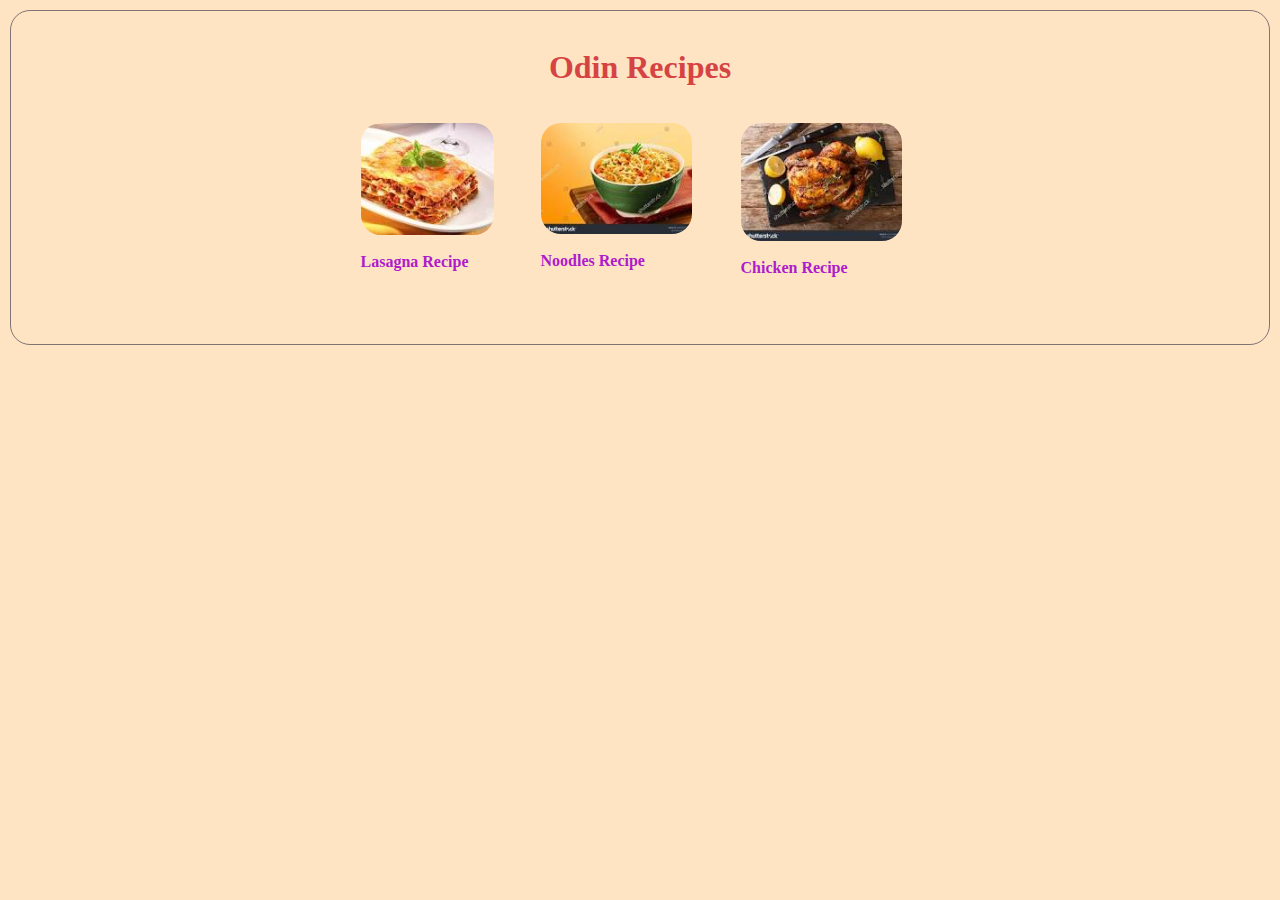
<file: index.html>
<!DOCTYPE html>
<html lang="en">
<head>
    <meta charset="UTF-8">
    <meta name="viewport" content="width=device-width, initial-scale=1.0">
    <title>Recipes</title>
    <link rel="stylesheet" href="style.css">
</head>
<body>
    <h1 id="header">Odin Recipes</h1>
    <ul id="all--recipes">
        <li>
            <a href="./recipes/lasagna.html" target="_blank">
                <img src="./images/lasagna.jpg" alt="lasagna image"/>
            </a>
            <a href="./recipes/lasagna.html"> Lasagna Recipe </a>
        </li>
        <li>
            <a href="./recipes/noodles.html">
                <img src="./images/noodles.jpg" alt="noodles image" target="_blank"/>
            </a>
            <a href="./recipes/noodles.html"> Noodles Recipe </a>
        </li>
        <li>
            <a href="./recipes/chicken.html"> 
                <img src="./images/chicken.jpg" alt="chicken image" target="_blank"/>
            </a>
            <a href="./recipes/chicken.html"> Chicken Recipe </a>
        </li>
    </ul>


</body>
</html>
</file>
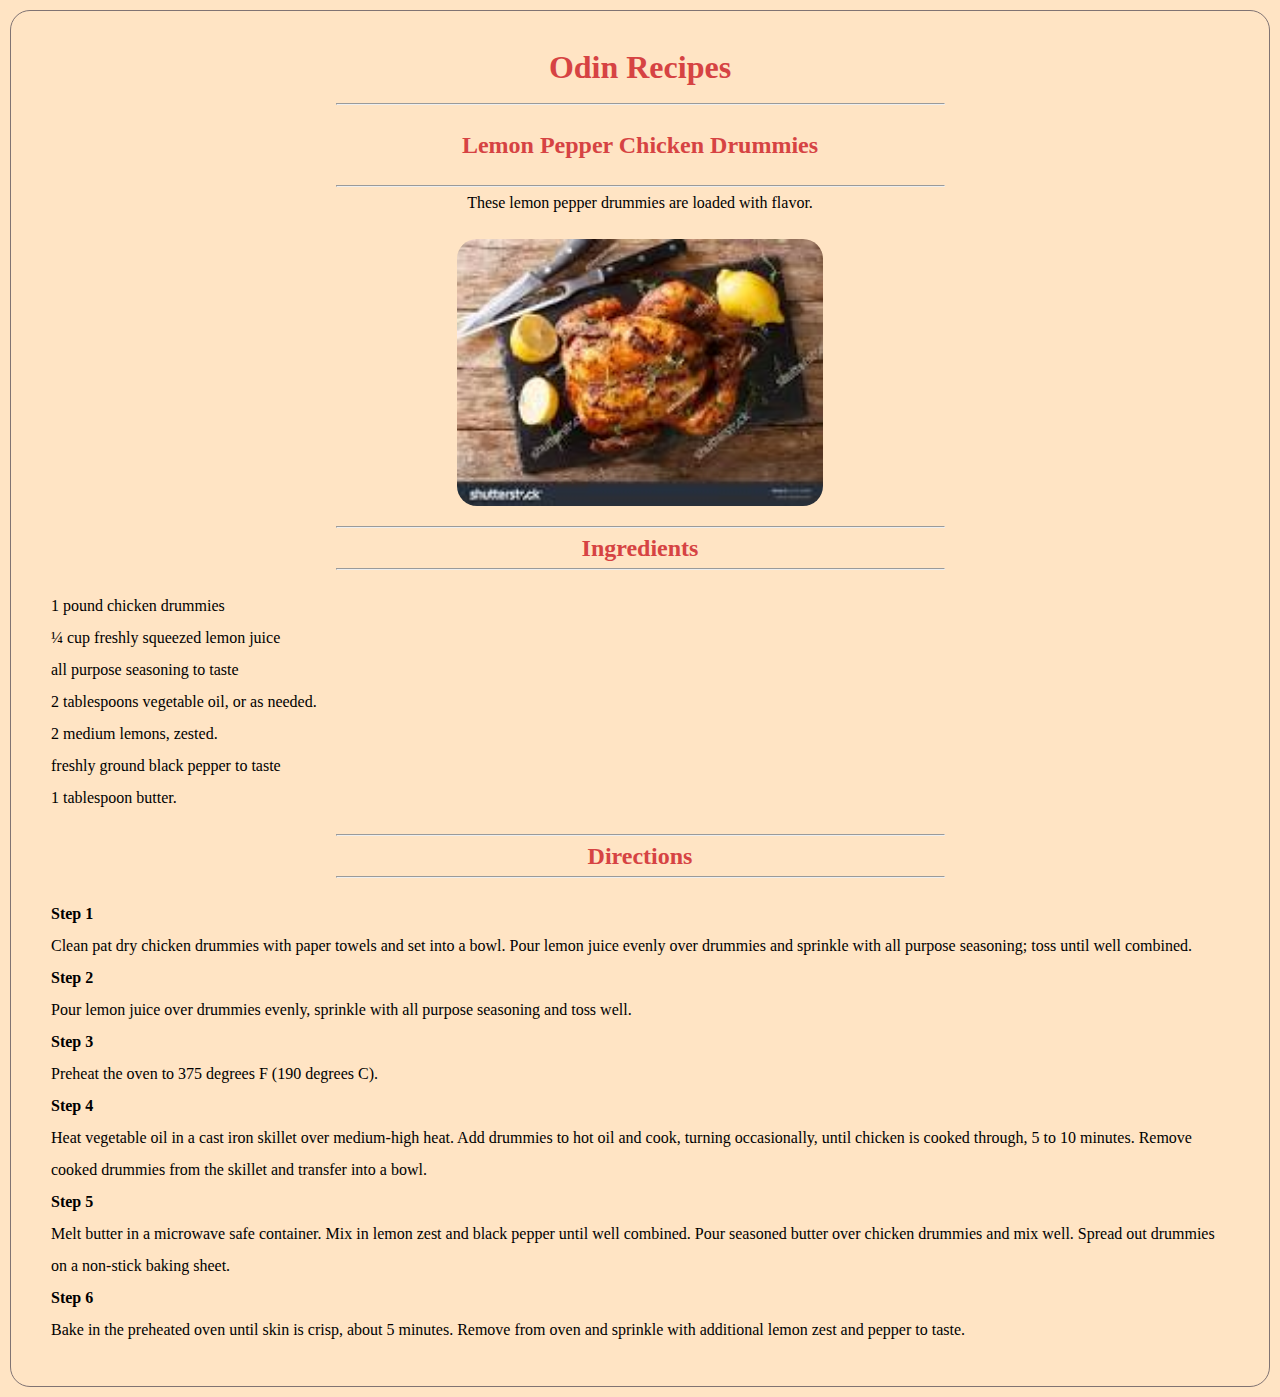
<file: recipes/chicken.html>
<!DOCTYPE html>
<html lang="en">
<head>
    <meta charset="UTF-8">
    <meta name="viewport" content="width=device-width, initial-scale=1.0">
    <title> Chicken </title>
    <link rel="stylesheet" href="../style.css">

</head>
<body>
    <h1 id="header" ><a href="../index.html"> Odin Recipes</a></h1><hr>
    <h2 id="header"> Lemon Pepper Chicken Drummies </h2><hr>
    <p class="desc"> These lemon pepper drummies are loaded with flavor. </p>
    <img src="../images/chicken.jpg" alt="chicken image" class="food"/><hr>
    <h2> Ingredients </h2><hr>
    <ul class="ingredients">
        <li> 1 pound chicken drummies </li>
        <li> ¼ cup freshly squeezed lemon juice </li>
        <li> all purpose seasoning to taste </li>
        <li> 2 tablespoons vegetable oil, or as needed. </li>
        <li> 2 medium lemons, zested. </li>
        <li> freshly ground black pepper to taste </li>
        <li> 1 tablespoon butter. </li>
    </ul> <hr>
   
    <h2> Directions </h2><hr>
    <ol class="directions">
        <li><strong>Step 1 </strong>
            <p>
                Clean pat dry chicken drummies with paper towels and set into a bowl. 
                Pour lemon juice evenly over drummies and sprinkle with all purpose seasoning; toss until well combined.
            </p>
        </li>
        <li> <strong>Step 2 </strong>
            <p>
                Pour lemon juice over drummies evenly, sprinkle with all purpose seasoning and toss well.
            </p>
        </li>
        <li> <strong>Step 3 </strong>
            <p>
                Preheat the oven to 375 degrees F (190 degrees C).
            </p>
        </li>
        <li> <strong>Step 4 </strong>
            <p>
                Heat vegetable oil in a cast iron skillet over medium-high heat. 
                Add drummies to hot oil and cook, turning occasionally, until chicken is cooked through, 5 to 10 minutes. 
                Remove cooked drummies from the skillet and transfer into a bowl.
            </p>
        </li>
        <li><strong> Step 5 </strong>
            <p>
                Melt butter in a microwave safe container. Mix in lemon zest and black pepper until well combined.
                Pour seasoned butter over chicken drummies and mix well.
                Spread out drummies on a non-stick baking sheet.
            </p>
        </li>
        <li><strong> Step 6</strong>
            <p>
                Bake in the preheated oven until skin is crisp, about 5 minutes.
                Remove from oven and sprinkle with additional lemon zest and pepper to taste.
            </p>
        </li>
    
    
    </ol>
</body>
</html>
</file>
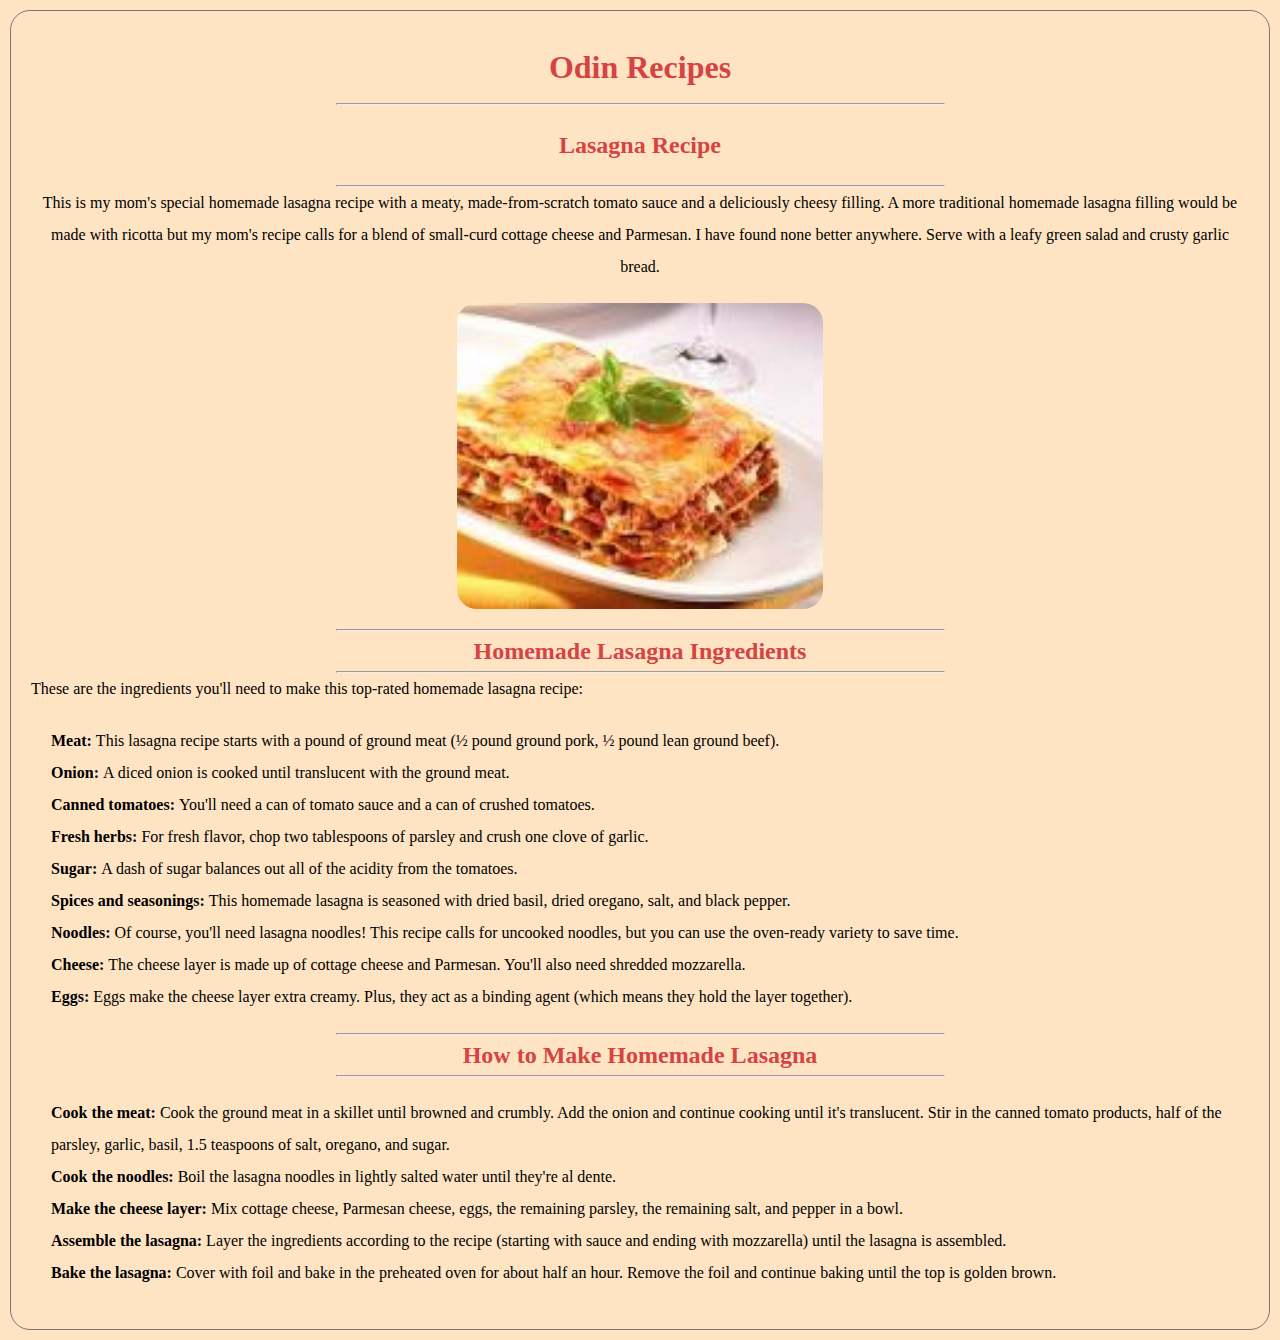
<file: recipes/lasagna.html>
<!DOCTYPE html>
<html lang="en">
<head>
    <meta charset="UTF-8">
    <meta name="viewport" content="width=device-width, initial-scale=1.0">
    <title> Lasagna </title>
    <link rel="stylesheet" href="../style.css">

</head>
<body>
    <h1 id="header" ><a href="../index.html"> Odin Recipes</a></h1> <hr>
    <h2 id="header"> Lasagna Recipe </h2> <hr>
    <p class="desc">This is my mom's special homemade lasagna recipe with a meaty, made-from-scratch tomato sauce and a deliciously cheesy filling. A more traditional homemade lasagna filling would be made with ricotta but my mom's recipe calls for a blend of small-curd cottage cheese and Parmesan. 
        I have found none better anywhere. Serve with a leafy green salad and crusty garlic bread.</p>
    <img src="../images/lasagna.jpg" alt="lasagna image" class="food"/> <hr>
    <h2> Homemade Lasagna Ingredients </h2> <hr>
    <p> These are the ingredients you'll need to make this top-rated homemade lasagna recipe: </p>
    <ul class="ingredients">
        <li> <strong> Meat: </strong> This lasagna recipe starts with a pound of ground meat (½ pound ground pork, ½ pound lean ground beef).</li>
        <li> <strong> Onion: </strong> A diced onion is cooked until translucent with the ground meat. </li>
        <li> <strong> Canned tomatoes: </strong> You'll need a can of tomato sauce and a can of crushed tomatoes.</li>
        <li> <strong> Fresh herbs: </strong> For fresh flavor, chop two tablespoons of parsley and crush one clove of garlic. </li>
        <li> <strong> Sugar: </strong> A dash of sugar balances out all of the acidity from the tomatoes.</li>
        <li> <strong> Spices and seasonings: </strong>This homemade lasagna is seasoned with dried basil, dried oregano, salt, and black pepper. </li>
        <li> <strong> Noodles: </strong> Of course, you'll need lasagna noodles! This recipe calls for uncooked noodles, but you can use the oven-ready variety to save time.</li>
        <li> <strong> Cheese: </strong> The cheese layer is made up of cottage cheese and Parmesan. You'll also need shredded mozzarella. </li>
        <li> <strong> Eggs: </strong> Eggs make the cheese layer extra creamy. Plus, they act as a binding agent (which means they hold the layer together). </li>
    </ul> <hr>
   
    <h2> How to Make Homemade Lasagna </h2><hr>
    <ol class="directions">
        <li><strong>Cook the meat: </strong> Cook the ground meat in a skillet until browned and crumbly. Add the onion and continue cooking until it's translucent. Stir in the canned tomato products, half of the parsley, garlic, basil, 1.5 teaspoons of salt, oregano, and sugar.</li>
        <li> <strong>Cook the noodles: </strong>Boil the lasagna noodles in lightly salted water until they're al dente. </li>
        <li> <strong>Make the cheese layer: </strong>Mix cottage cheese, Parmesan cheese, eggs, the remaining parsley, the remaining salt, and pepper in a bowl.</li>
        <li> <strong>Assemble the lasagna: </strong>Layer the ingredients according to the recipe (starting with sauce and ending with mozzarella) until the lasagna is assembled.</li>
        <li><strong>Bake the lasagna: </strong> Cover with foil and bake in the preheated oven for about half an hour. Remove the foil and continue baking until the top is golden brown.</li>
    
    
    </ol>
</body>
</html>
</file>
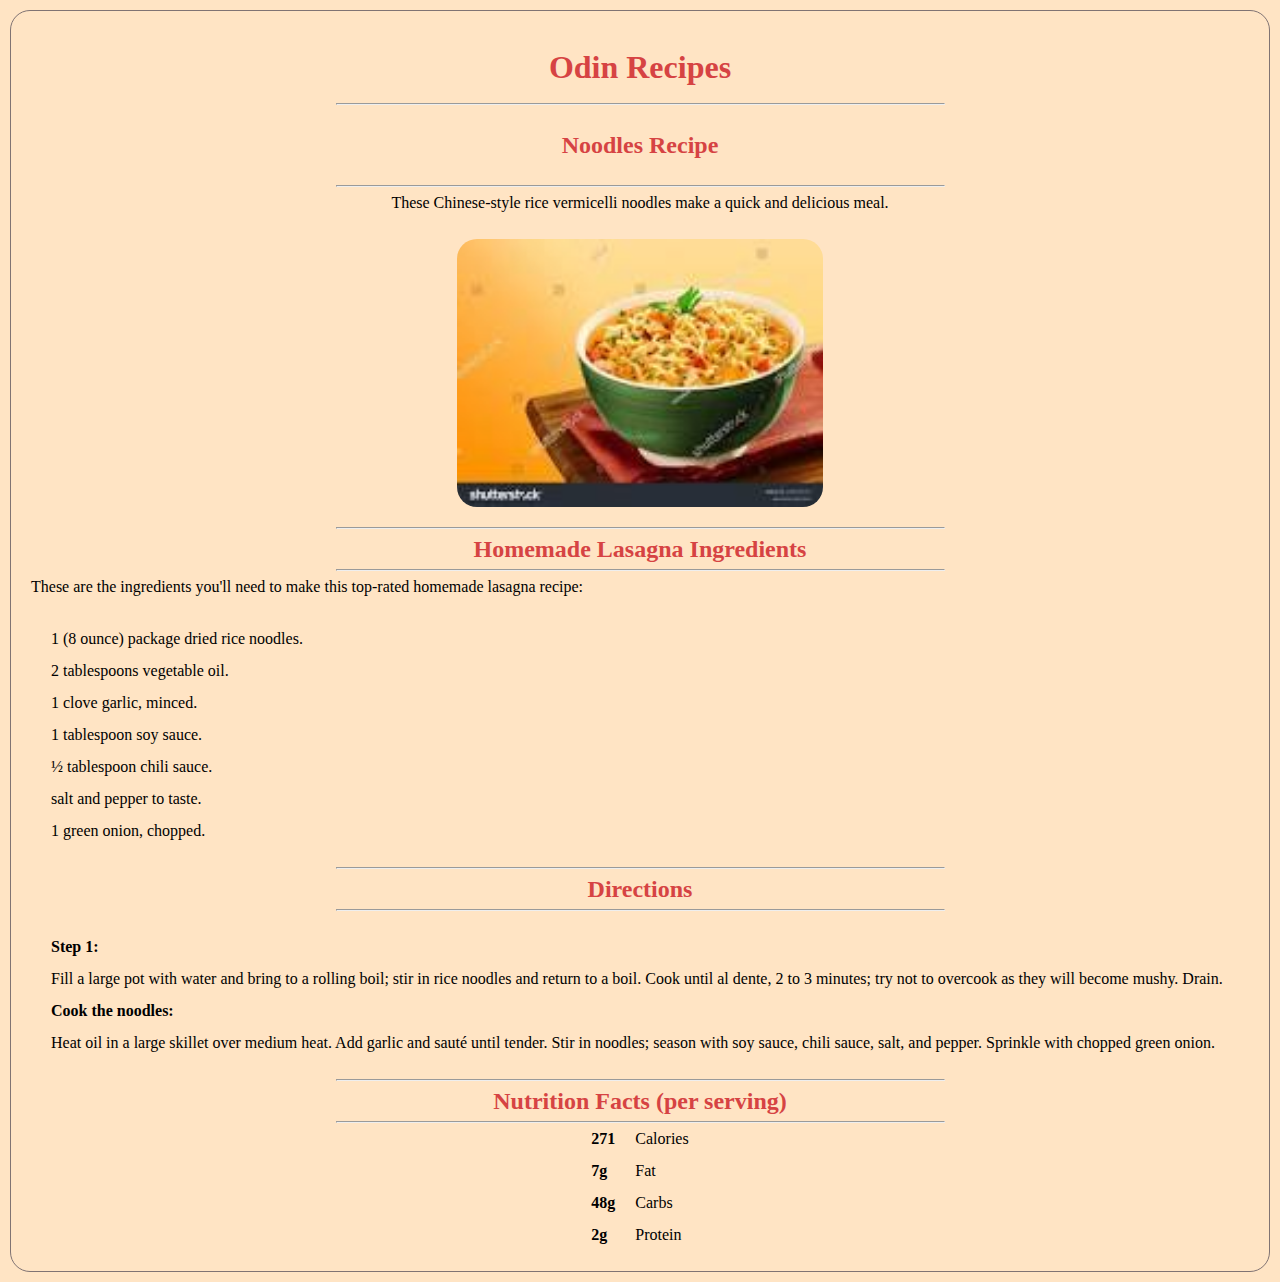
<file: recipes/noodles.html>
<!DOCTYPE html>
<html lang="en">
<head>
    <meta charset="UTF-8">
    <meta name="viewport" content="width=device-width, initial-scale=1.0">
    <title> Noodles </title>
    <link rel="stylesheet" href="../style.css">

</head>
<body>
    <h1 id="header" ><a href="../index.html"> Odin Recipes</a></h1><hr>
    <h2 id="header"> Noodles Recipe </h2><hr>

    <p class="desc"> These Chinese-style rice vermicelli noodles make a quick and delicious meal. </p>

    <img src="../images/noodles.jpg" alt="noodles image" class="food"/><hr>
    <h2> Homemade Lasagna Ingredients </h2><hr>
    <p> These are the ingredients you'll need to make this top-rated homemade lasagna recipe: </p>
    <ul class="ingredients">
        <li> 1 (8 ounce) package dried rice noodles. </li>
        <li> 2 tablespoons vegetable oil. </li>
        <li> 1 clove garlic, minced. </li>
        <li> 1 tablespoon soy sauce. </li>
        <li> ½ tablespoon chili sauce.</li>
        <li> salt and pepper to taste. </li>
        <li> 1 green onion, chopped.</li>
        
    </ul><hr>
   
    <h2> Directions </h2><hr>
    <ul class="directions">
        <li><strong> Step 1: </strong> 
            <p>Fill a large pot with water and bring to a rolling boil; stir in rice noodles and return to a boil. 
            Cook until al dente, 2 to 3 minutes; try not to overcook as they will become mushy. Drain.
            </p>
        </li>
        <li> <strong>Cook the noodles: </strong>
            <p>Heat oil in a large skillet over medium heat. Add garlic and sauté until tender.
            Stir in noodles; season with soy sauce, chili sauce, salt, and pepper. Sprinkle with chopped green onion.
            </p>
        </li>
    
    </ul><hr>

        <h2><strong>Nutrition Facts </strong>(per serving)</h2><hr>
        <div class="nutrition">
        <span>
            <p><strong>271</strong></p>
            <p><strong>7g</strong></p>
            <p><strong>48g</strong> </p>
            <p><strong>2g</strong> </p>
        </span>

        <span>
            <p>Calories </p>
            <p>Fat </p>
            <p>Carbs </p>
            <p>Protein </p>
        </span>

    </div>
</body>
</html>
</file>
<file: style.css>
* {
    padding: 0;
    margin: 0;
    box-sizing: border-box;
}

body {
    border: 1px solid rgb(128, 115, 115);
    border-radius: 20px;
    background-color: bisque;
    margin: 10px;
    padding: 20px;
    line-height: 2rem;
}

#header {
    display: flex;
    flex-wrap: wrap;
    justify-content: center;
    margin: 20px;
    cursor: pointer;
    color: rgb(214, 67, 67);
}
#header a {
    color: rgb(214, 67, 67);
    text-decoration: none;
}

#all--recipes {
    display: flex;
    flex-direction: row;
    justify-content: center;
    gap: 2rem;
    margin: 20px;
    padding: 20px;
}

#all--recipes li {
    display: flex;
    flex-direction: column;
    
}
#all--recipes a {
    text-decoration: none;
    color: rgb(174, 27, 203);
    font-size: 1rem;
    font-weight: 800;
}

#all--recipes img {
    border-radius: 20px;
    cursor: pointer;
    width: 90%;
}

#all--recipes img:hover {
    width: 100%;
}

ul, li {
    list-style-type: none;
}

.desc {
    text-align: center;
}

.ingredients, .directions {
    line-height: 2rem;
    margin: 20px;
}

h2 {
    color: rgb(214, 67, 67);
    text-align: center;
    line-height: 2.5rem;
}

.food {
    width: 30%;
    height: fit-content;
    display: flex;
    margin: 20px auto ;
    justify-content: center;
    border-radius: 20px;
}

hr {
    width: 50%;
    margin: auto;
}

.nutrition {
    display: flex;
    align-items: center;
    flex-direction: row;
    justify-content: center;
    gap: 20px;
    margin: auto;
}
</file>
